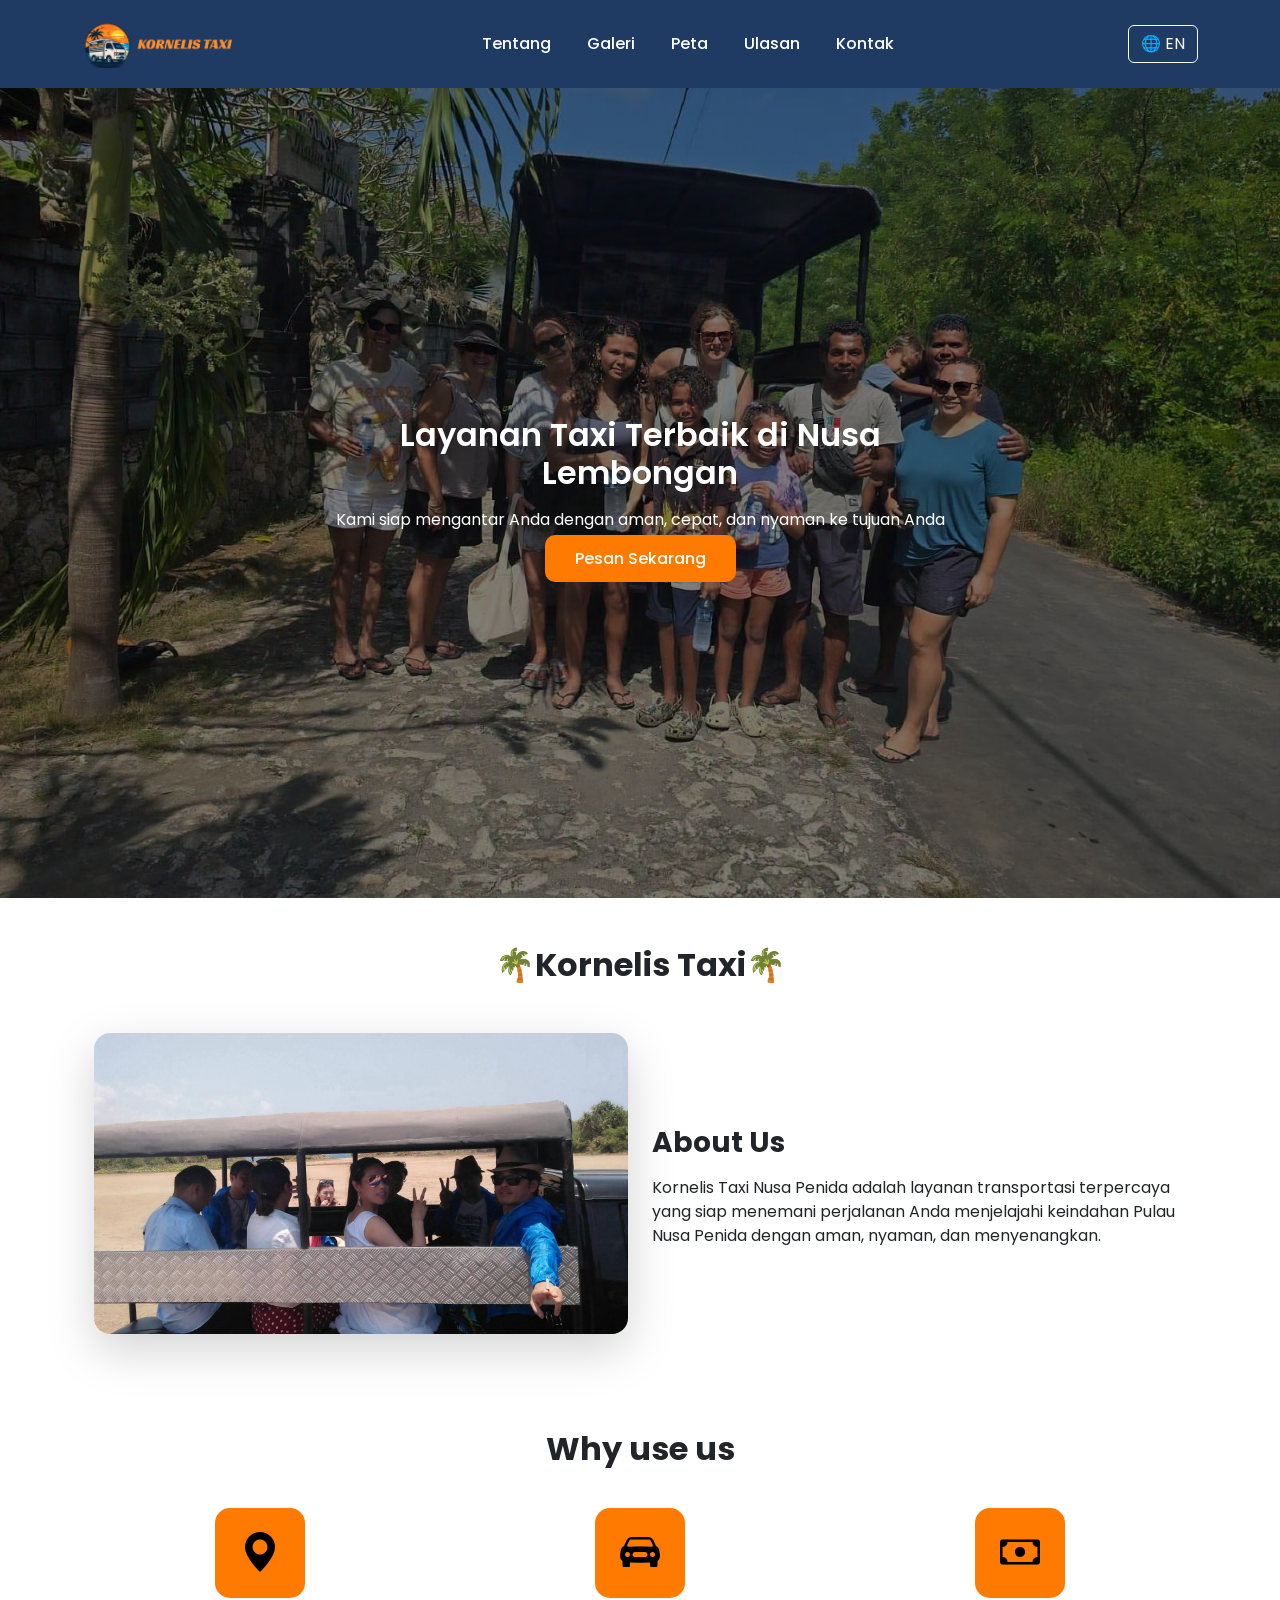
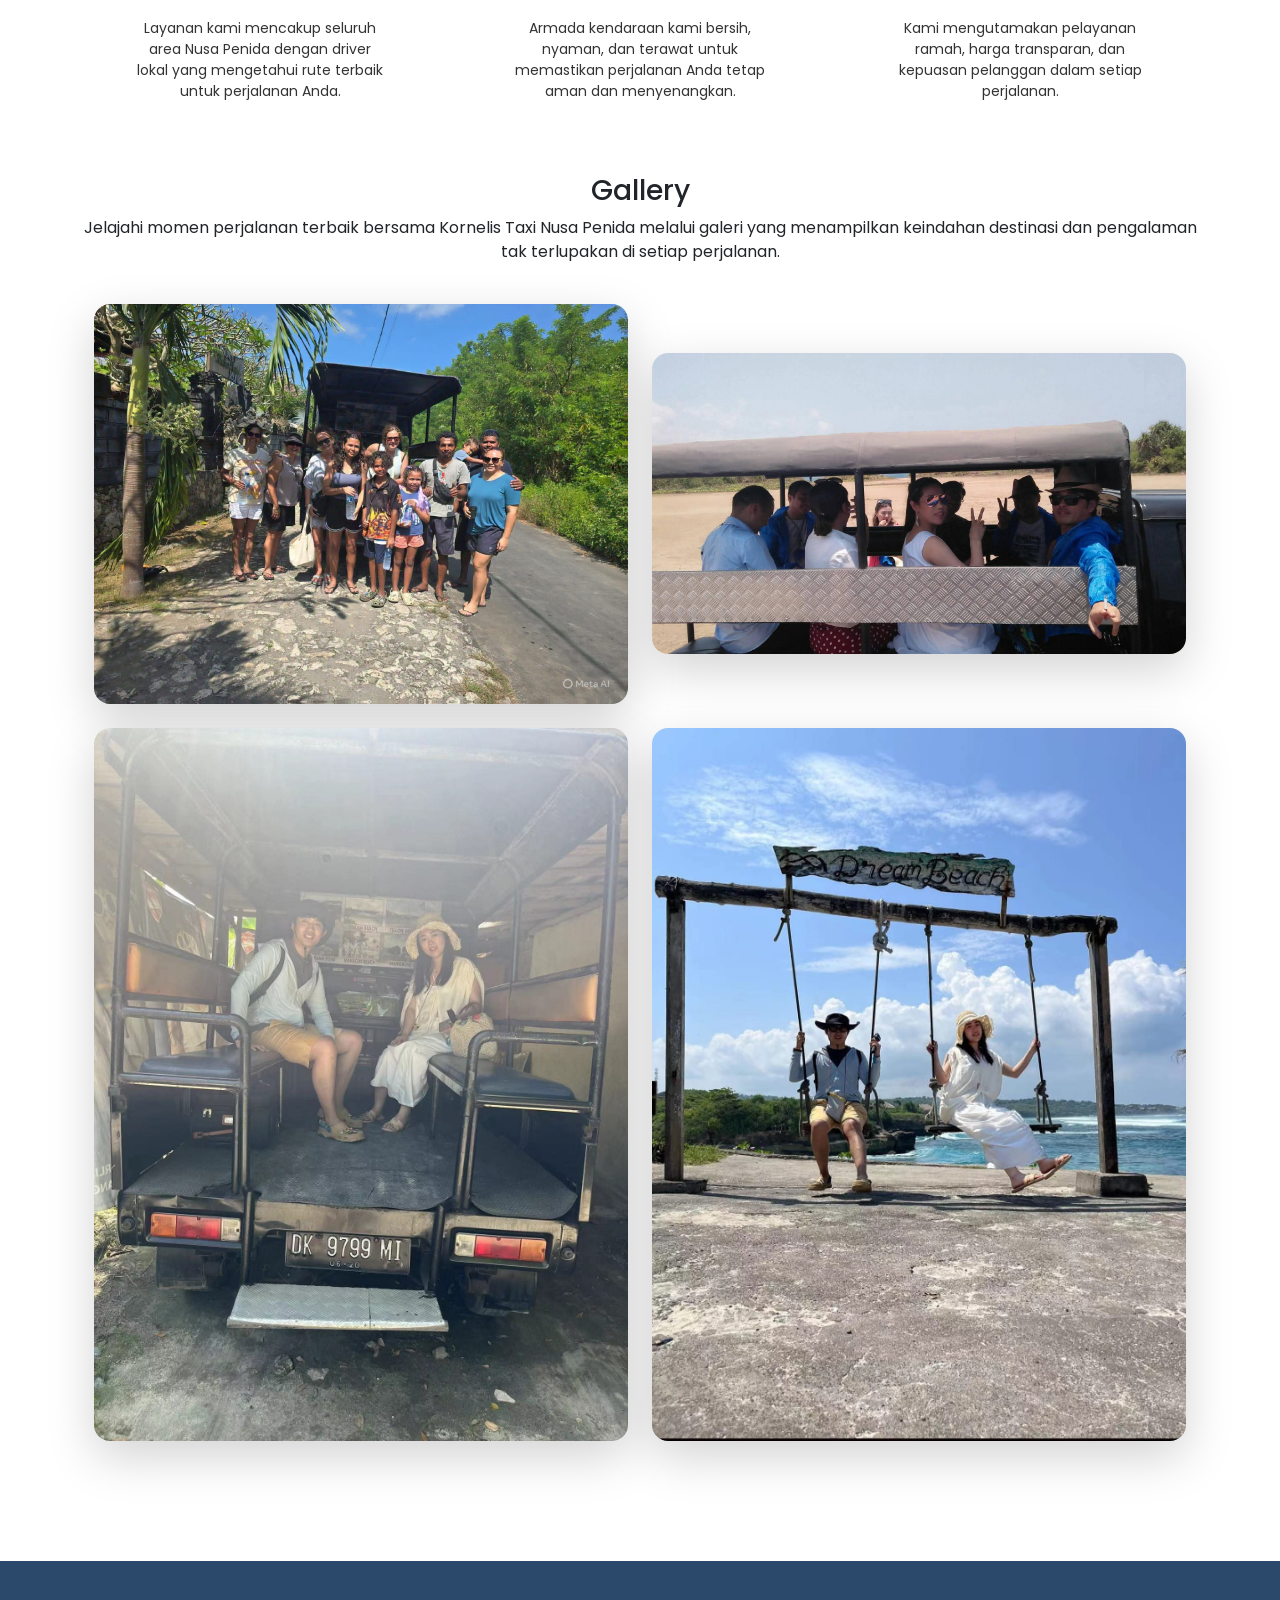
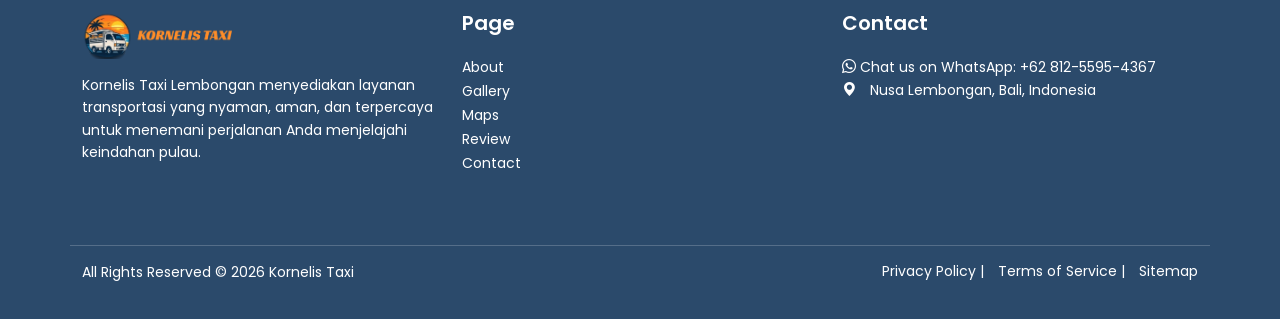
<file: index.html>
<!DOCTYPE html>
<html lang="id">

<head>
    <meta charset="UTF-8">
    <meta name="viewport" content="width=device-width, initial-scale=1.0">
    <!-- Basic SEO -->
    <title>Kornelis Taxi Lembongan | Jasa Transportasi Nusa Lembongan Terpercaya</title>
    <meta name="description"
        content="Kornelis Taxi Lembongan menyediakan layanan transportasi terbaik di Nusa Lembongan dengan driver profesional, harga terjangkau, dan perjalanan nyaman.">
    <meta name="keywords"
        content="taxi lembongan, kornelis taxi, transport nusa lembongan, sewa mobil lembongan, driver lembongan, taxi nusa penida, bali transport">
    <meta name="author" content="Kornelis Taxi Lembongan">
    <meta name="robots" content="index, follow">
    <meta name="google-site-verification" content="U5ZSqzJT0sQoO3fWLiIvly9GFlUJuxkR5gIqucdjUK0" />

    <!-- Bootstrap -->
    <link href="https://cdn.jsdelivr.net/npm/bootstrap@5.3.3/dist/css/bootstrap.min.css" rel="stylesheet">
    <!-- Icons (Bootstrap Icons) -->
    <link href="https://cdn.jsdelivr.net/npm/bootstrap-icons/font/bootstrap-icons.css" rel="stylesheet">

    <!-- Font Poppins -->
    <link href="https://fonts.googleapis.com/css2?family=Poppins:wght@300;400;500;600;700&display=swap"
        rel="stylesheet">
    <link rel="stylesheet" href="style.css">
</head>

<body>

    <!-- NAVBAR -->
    <nav class="navbar navbar-expand-lg">
        <div class="container">
            <a class="navbar-brand" href="#">
                <img src="/asset/logofix.png" alt="" width="150px">
            </a>

            <button class="navbar-toggler text-white" type="button" data-bs-toggle="collapse"
                data-bs-target="#navbarNav">
                ☰
            </button>

            <div class="collapse navbar-collapse justify-content-lg-center" id="navbarNav">
                <ul class="navbar-nav text-center">
                    <li class="nav-item"><a class="nav-link" href="#abous">Tentang</a></li>
                    <li class="nav-item"><a class="nav-link" href="#galery">Galeri</a></li>
                    <li class="nav-item"><a class="nav-link" href="#">Peta</a></li>
                    <li class="nav-item"><a class="nav-link" href="#">Ulasan</a></li>
                    <li class="nav-item"><a class="nav-link" href="https://wa.me/6281255954367"
                            target="_blank">Kontak</a></li>

                    <!-- MOBILE BUTTON -->
                    <li class="nav-item d-lg-none mt-3">
                        <button id="translateBtnMobile" class="btn btn-light w-100">🌐 English</button>
                    </li>
                </ul>
            </div>

            <!-- DESKTOP BUTTON -->
            <button id="translateBtn" class="btn btn-outline-light d-none d-lg-block">🌐 EN</button>
        </div>
    </nav>

    <!-- HERO -->
    <section class="hero">
        <div class="hero-content">
            <h1>Layanan Taxi Terbaik di Nusa Lembongan</h1>
            <p>Kami siap mengantar Anda dengan aman, cepat, dan nyaman ke tujuan Anda</p>
            <a href="https://wa.me/6281255954367" target="_blank" class="btn-orange"
                style="text-decoration: none;">Pesan Sekarang</a>
        </div>
    </section>

    <!-- About Section -->
    <section id="about" class="py-5 about-section">
        <div class="container">
            <h2 class="text-center fw-bold mb-5" data-aos="zoom-in">🌴Kornelis Taxi🌴</h2>

            <div class="container">
                <!-- ABOUT -->
                <div class="row align-items-center mb-5">
                    <div class="col-md-6">
                        <img src="asset/kornelis3.jpeg" class="about-img img-fluid shadow-lg rounded-4" alt=""
                            data-aos="zoom-in">
                    </div>
                    <div class="col-md-6">
                        <h3 class="fw-bold mb-3 mt-4" data-aos="fade-right" data-aos-offset="300"
                            data-aos-easing="ease-in-sine">About Us</h3>
                        <p class="about-text" data-aos="fade-right" data-aos-offset="300"
                            data-aos-easing="ease-in-sine">
                            Kornelis Taxi Nusa Penida adalah layanan transportasi terpercaya yang siap menemani
                            perjalanan Anda menjelajahi keindahan Pulau Nusa Penida dengan aman, nyaman, dan
                            menyenangkan.
                        </p>
                    </div>
                </div>
            </div>

        </div>
    </section>

    <!--Why Choose Us-->
    <section class="why-section text-center">
        <div class="container">
            <h2 class="why-title">Why use us</h2>

            <div class="row">

                <!-- Item 1 -->
                <div class="col-md-4 mb-4">
                    <div class="icon-box">
                        <i class="bi bi-geo-alt-fill"></i>
                    </div>
                    <p class="why-text">
                        Layanan kami mencakup seluruh area Nusa Penida dengan driver lokal yang mengetahui rute terbaik
                        untuk perjalanan Anda.
                    </p>
                </div>

                <!-- Item 2 -->
                <div class="col-md-4 mb-4">
                    <div class="icon-box">
                        <i class="bi bi-car-front-fill"></i>
                    </div>
                    <p class="why-text">
                        Armada kendaraan kami bersih, nyaman, dan terawat untuk memastikan perjalanan Anda tetap aman
                        dan menyenangkan.
                    </p>
                </div>

                <!-- Item 3 -->
                <div class="col-md-4 mb-4">
                    <div class="icon-box">
                        <i class="bi bi-cash"></i>
                    </div>
                    <p class="why-text">
                        Kami mengutamakan pelayanan ramah, harga transparan, dan kepuasan pelanggan dalam setiap
                        perjalanan.
                    </p>
                </div>

            </div>
        </div>
    </section>

    <!--Galery-->
    <section id="gallery" class="py-5 gallery-section">
        <div class="container">
            <h3 class="text-center" data-aos="zoom-in">Gallery</h3>
            <p class="text-center">Jelajahi momen perjalanan terbaik bersama Kornelis Taxi Nusa Penida melalui galeri
                yang menampilkan keindahan destinasi dan pengalaman tak terlupakan di setiap perjalanan.</p>

            <div class="container">
                <!-- Gallery  -->
                <div class="row align-items-center mb-5">
                    <div class="col-md-6 mt-4">
                        <img src="asset/kornelis1.jpeg" class="about-img img-fluid shadow-lg rounded-4" alt=""
                            data-aos="flip-left">
                    </div>
                    <div class="col-md-6 mt-4">
                        <img src="asset/kornelis3.jpeg" class="about-img img-fluid shadow-lg rounded-4" alt=""
                            data-aos="flip-left">
                    </div>
                    <div class="col-md-6 mt-4">
                        <img src="asset/kornelis4.jpeg" class="about-img img-fluid shadow-lg rounded-4" alt=""
                            data-aos="flip-left">
                    </div>
                    <div class="col-md-6 mt-4">
                        <img src="asset/kornelis5.jpeg" class="about-img img-fluid shadow-lg rounded-4" alt=""
                            data-aos="flip-left">
                    </div>
                </div>

            </div>
        </div>
    </section>

    <!--Ulasan-->
   <div class="container mt-4 mb-4">
     <div >
        <!-- Elfsight Google Reviews | Untitled Google Reviews -->    
        <div class="elfsight-app-e459b789-81bc-4600-9fc8-585720c19d88" data-elfsight-app-lazy></div>
    </div>
   </div>

    <!--Footer-->
    <footer class="footer">
        <div class="container">
            <div class="row">

                <!-- Logo + Deskripsi -->
                <div class="col-md-4 mb-4">
                    <img src="asset/logofix.png" class="logo" alt="Kornelis Taxi">
                    <p>
                        Kornelis Taxi Lembongan menyediakan layanan transportasi yang nyaman, aman,
                        dan terpercaya untuk menemani perjalanan Anda menjelajahi keindahan pulau.
                    </p>
                </div>

                <!-- Menu -->
                <div class="col-md-4 mb-4">
                    <h5>Page</h5>
                    <ul class="list-unstyled">
                        <li><a href="#about">About</a></li>
                        <li><a href="#gallery">Gallery</a></li>
                        <li><a href="#">Maps</a></li>
                        <li><a href="#">Review</a></li>
                        <li><a href="#">Contact</a></li>
                    </ul>
                </div>

                <!-- Contact -->
                <div class="col-md-4 mb-4">
                    <h5>Contact</h5>
                    <a href="https://wa.me/6281255954367" target="_blank">
                        <i class="bi bi-whatsapp"></i> Chat us on WhatsApp: +62 812-5595-4367
                    </a>
                    <p class="contact">
                        <i class="bi bi-geo-alt-fill"></i> Nusa Lembongan, Bali, Indonesia
                    </p>
                </div>

            </div>

            <!-- Footer Bottom -->
            <div class="row footer-bottom">
                <div class="col-md-6">
                    <p>All Rights Reserved © 2026 Kornelis Taxi</p>
                </div>
                <div class="col-md-6 text-end">
                    <a href="#">Privacy Policy</a> |
                    <a href="#">Terms of Service</a> |
                    <a href="#">Sitemap</a>
                </div>
            </div>

        </div>
    </footer>


    <!-- Bootstrap -->
     <script src="https://elfsightcdn.com/platform.js" async></script>
    <script src="https://cdn.jsdelivr.net/npm/bootstrap@5.3.3/dist/js/bootstrap.bundle.min.js"></script>
    <script src="main.js"></script>

</body>

</html>
</file>
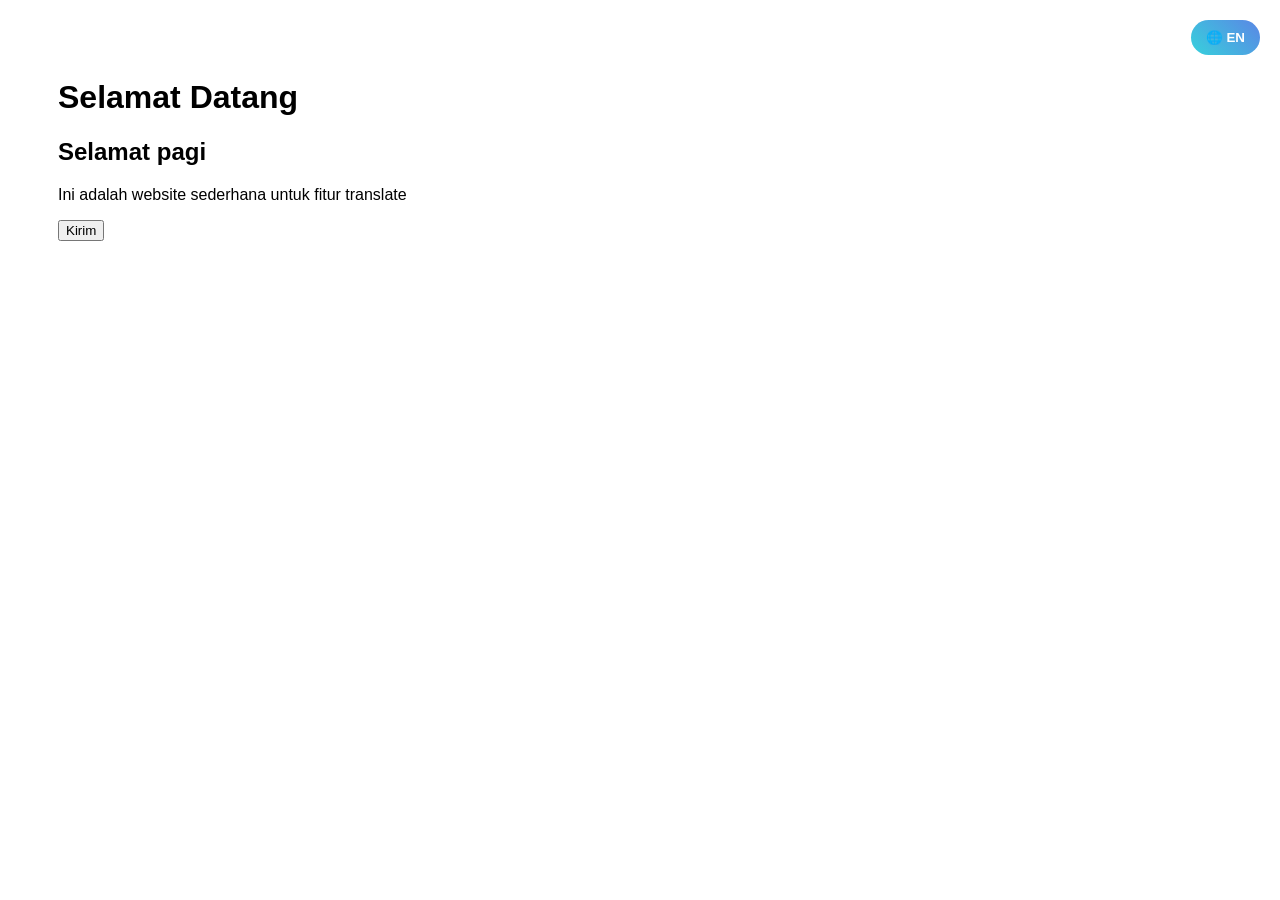
<file: codetl.html>
<!DOCTYPE html>
<html lang="id">
<head>
  <meta charset="UTF-8">
  <meta name="viewport" content="width=device-width, initial-scale=1.0">
  <title>Auto Translate</title>

  <style>
    body {
      font-family: Arial, sans-serif;
      padding: 50px;
    }

    #translateBtn {
      position: fixed;
      top: 20px;
      right: 20px;
      padding: 10px 15px;
      border: none;
      border-radius: 20px;
      background: linear-gradient(45deg, #36d1dc, #5b86e5);
      color: white;
      cursor: pointer;
      font-weight: bold;
    }
  </style>
</head>
<body>

  <!-- Tombol -->
  <button id="translateBtn">🌐 EN</button>

  <!-- Konten (DEFAULT INDONESIA) -->
  <h1>Selamat Datang</h1>
  <h2>Selamat pagi</h2>
  <p>Ini adalah website sederhana untuk fitur translate</p>
  <button>Kirim</button>

  <script>
    let currentLang = localStorage.getItem("lang") || "id";

    const originalTexts = [];

    function getTextNodes(element) {
      let walker = document.createTreeWalker(element, NodeFilter.SHOW_TEXT, null, false);
      let nodes = [];
      let node;

      while (node = walker.nextNode()) {
        if (
          node.nodeValue.trim() !== "" &&
          node.parentNode.tagName !== "SCRIPT" &&
          node.parentNode.tagName !== "STYLE"
        ) {
          nodes.push(node);
        }
      }
      return nodes;
    }

    const nodes = getTextNodes(document.body);

    // SIMPAN TEKS ASLI (INDONESIA)
    nodes.forEach(node => {
      originalTexts.push(node.nodeValue);
    });

    // API Translate
    async function translateText(text, targetLang) {
      const res = await fetch(
        `https://translate.googleapis.com/translate_a/single?client=gtx&sl=auto&tl=${targetLang}&dt=t&q=${encodeURIComponent(text)}`
      );
      const data = await res.json();
      return data[0][0][0];
    }

    // GANTI BAHASA
    async function translatePage(lang) {
      for (let i = 0; i < nodes.length; i++) {
        let original = originalTexts[i];

        if (lang === "id") {
          // BALIK KE INDONESIA
          nodes[i].nodeValue = original;
        } else {
          // TRANSLATE KE ENGLISH
          let translated = await translateText(original, "en");
          nodes[i].nodeValue = translated;
        }
      }

      localStorage.setItem("lang", lang);
      updateButton();
    }

    function updateButton() {
      document.getElementById("translateBtn").textContent =
        currentLang === "id" ? "🌐 EN" : "🌐 ID";
    }

    document.getElementById("translateBtn").addEventListener("click", () => {
      currentLang = currentLang === "id" ? "en" : "id";
      translatePage(currentLang);
    });

    // INIT
    updateButton();

    if (currentLang === "en") {
      translatePage("en");
    }
  </script>

</body>
</html>
</file>
<file: style.css>
body {
     font-family: 'Poppins', sans-serif;
 }

 /* NAVBAR */
 .navbar {
     background-color: #1f3b63;
     padding: 15px 0;
 }

 .navbar-brand {
     font-weight: 600;
     color: #fff;
 }

 .navbar-nav .nav-link {
     color: #fff;
     margin: 0 10px;
     font-weight: 500;
 }

 .navbar-nav .nav-link:hover {
     color: #ff7a00;
 }

 /* HERO */
 .hero {
     position: relative;
     height: 90vh;
     background: url('/asset/kornelis1.jpeg') center/cover no-repeat;
     display: flex;
     align-items: center;
     justify-content: center;
     text-align: center;
 }

 .hero::before {
     content: "";
     position: absolute;
     inset: 0;
     background: rgba(0, 0, 0, 0.5);
 }

 .hero-content {
     position: relative;
     color: #fff;
     max-width: 700px;
     padding: 0 15px;
 }

 .hero h1 {
     font-weight: 600;
     font-size: 32px;
 }

 .hero p {
     font-size: 16px;
     margin: 15px 0;
 }

 .btn-orange {
     background-color: #ff7a00;
     color: #fff;
     padding: 12px 30px;
     border-radius: 10px;
     border: none;
     font-weight: 500;
 }

 .btn-orange:hover {
     background-color: #e66d00;
 }

 why-section {
     background-color: #e9ecef;
     padding: 60px 0;
 }

 .why-title {
     font-weight: bold;
     margin-bottom: 40px;
 }

 .icon-box {
     background-color: #ff7a00;
     width: 90px;
     height: 90px;
     border-radius: 15px;
     display: flex;
     align-items: center;
     justify-content: center;
     margin: 0 auto 20px;
 }

 .icon-box i {
     font-size: 40px;
     color: black;
 }

 .why-text {
     max-width: 250px;
     margin: auto;
     font-size: 14px;
     color: #333;
 }

 .gallery-section .about-img {
     transition: 0.4s ease;
 }

 .gallery-section .about-img:hover {
     transform: scale(1.08);
     filter: brightness(0.8);
 }

 .footer {
  background-color: #2b4a6b;
  color: #fff;
  padding: 50px 0 20px;
}

.footer p {
  font-size: 14px;
  line-height: 1.6;
}

.footer h5 {
  font-weight: 600;
  margin-bottom: 20px;
}

.footer a {
  color: #fff;
  text-decoration: none;
  font-size: 14px;
}

.footer a:hover {
  text-decoration: underline;
}

.footer .logo {
  width: 150px;
  margin-bottom: 15px;
}

.footer .contact i {
  margin-right: 10px;
}

.footer-bottom {
  border-top: 1px solid rgba(255,255,255,0.2);
  margin-top: 30px;
  padding-top: 15px;
  font-size: 14px;
}

.footer-bottom a {
  margin-left: 10px;
}

/* RESPONSIVE */
@media (max-width: 768px) {
  .footer {
    text-align: center;
  }

  .footer .contact {
    justify-content: center;
  }

  .footer-bottom {
    text-align: center;
  }

  .footer-bottom .text-end {
    text-align: center !important;
    margin-top: 10px;
  }
}
</file>
